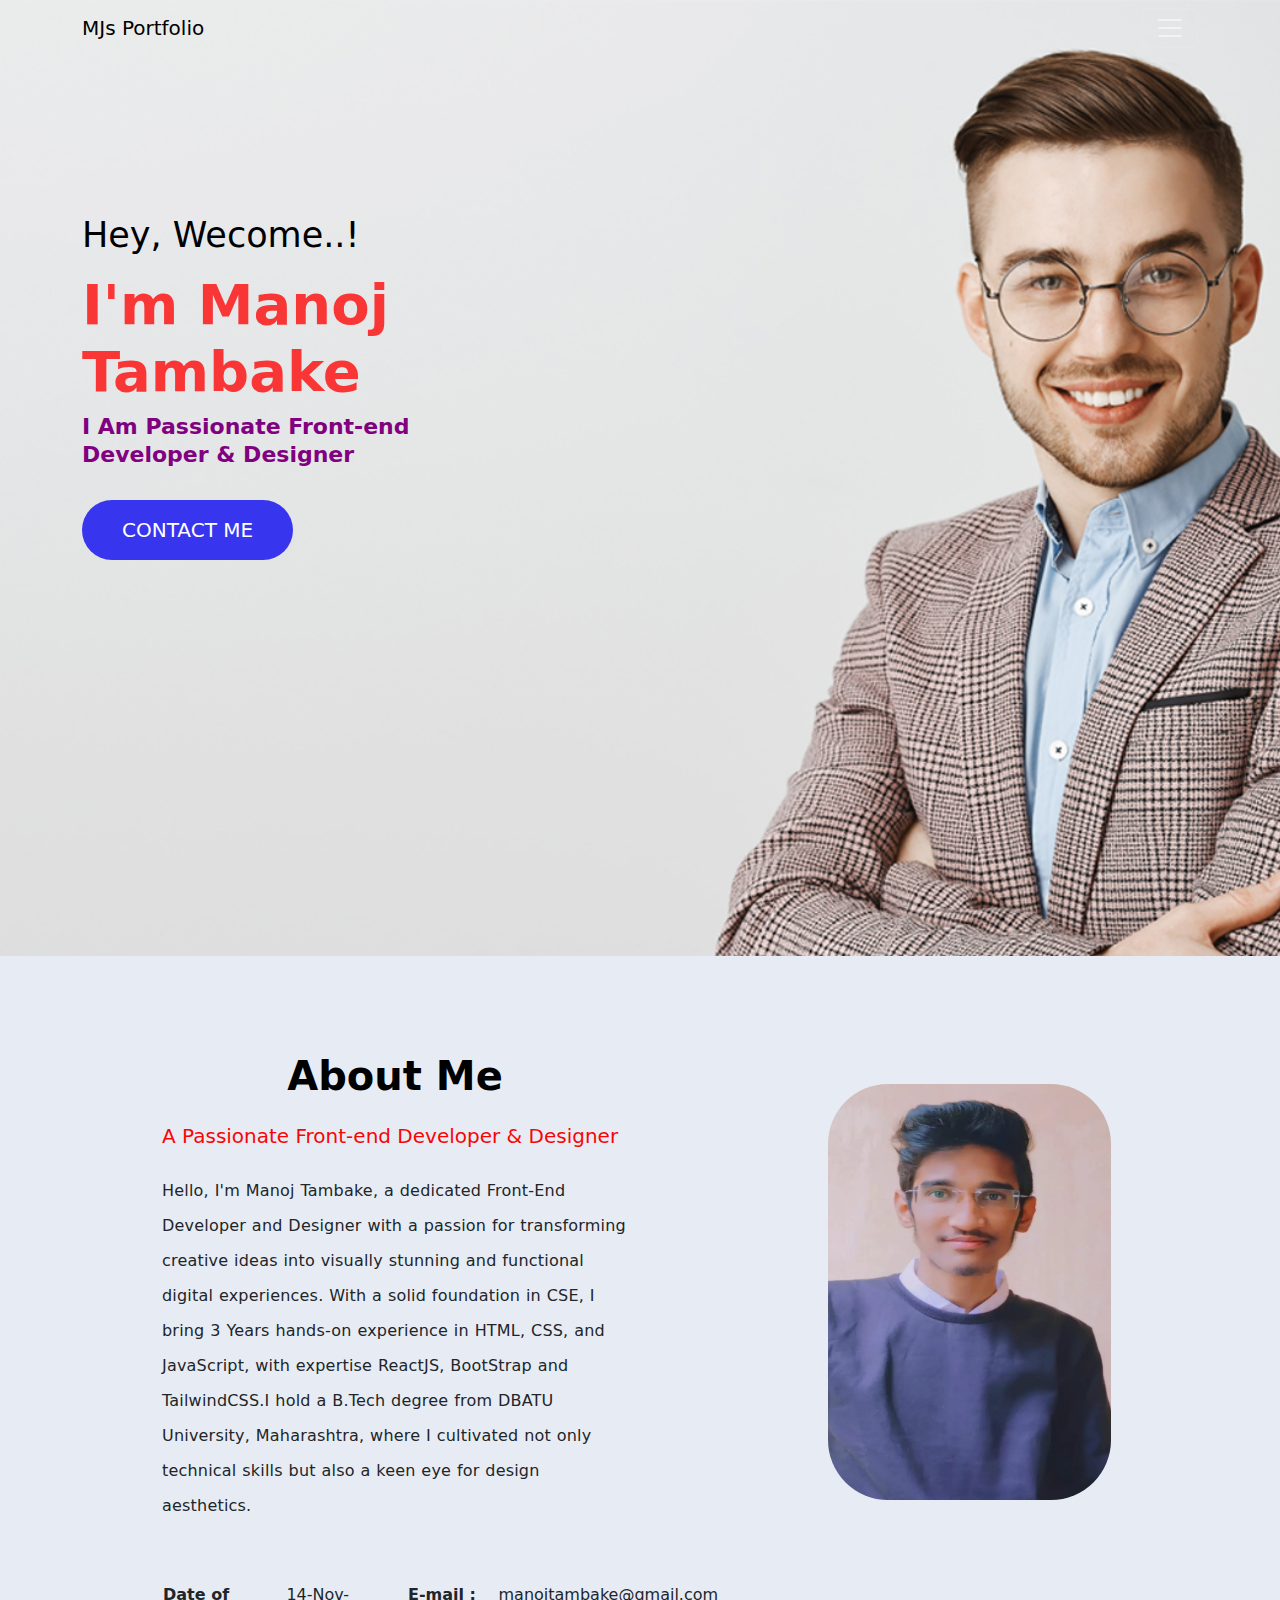
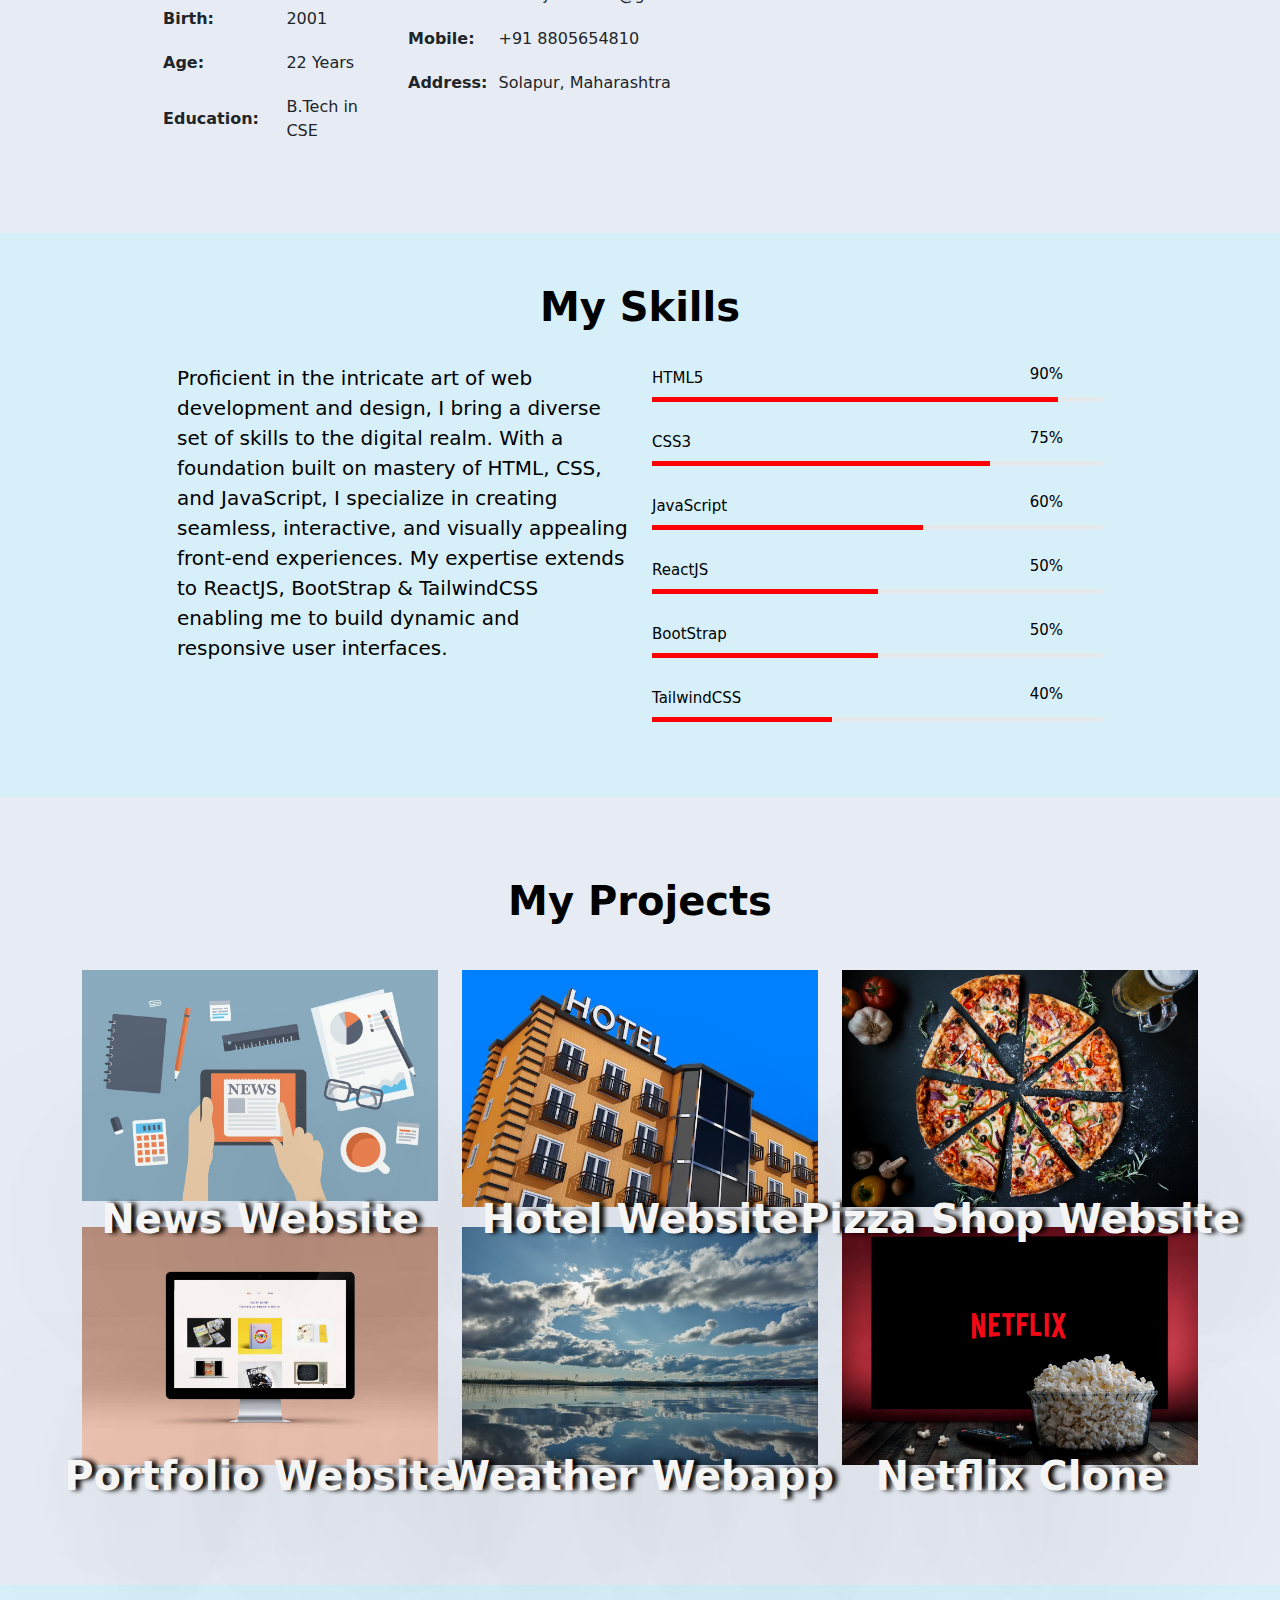
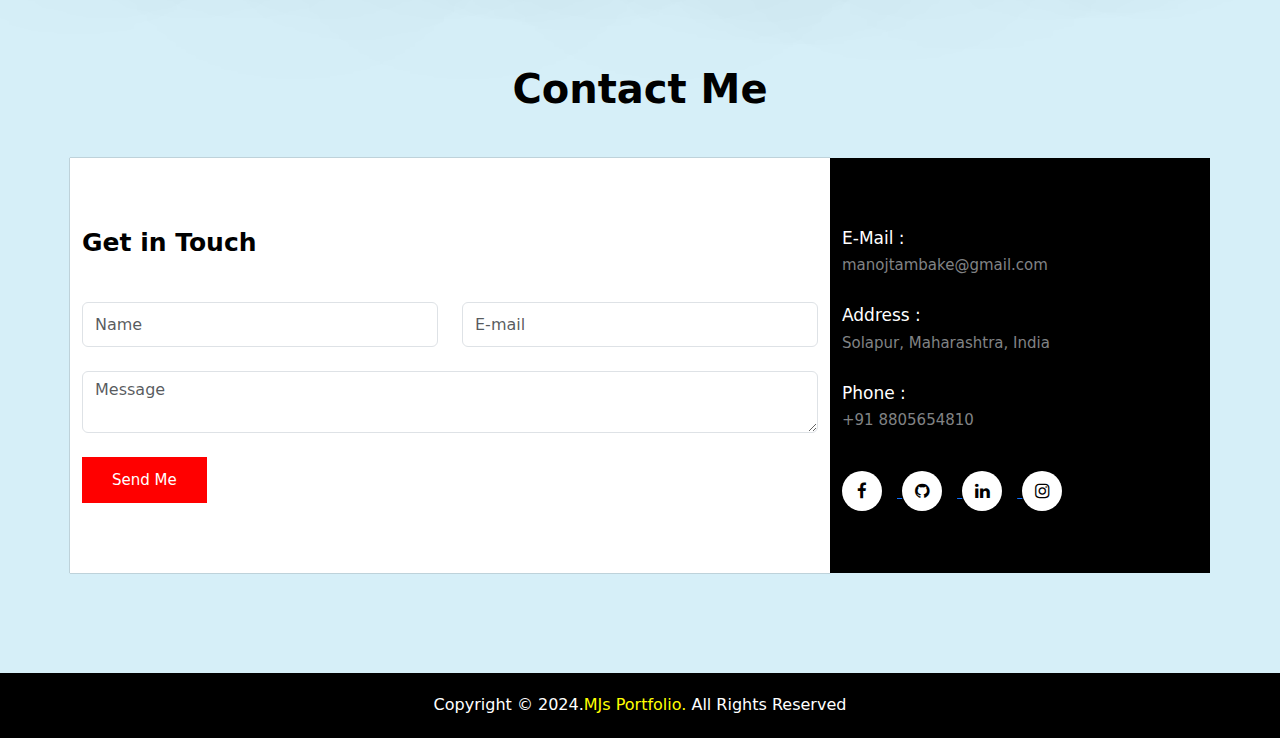
<file: Bharat_Intern_WD_Task-01_Portfolio Website/index.html>
<!DOCTYPE html>
<html lang="en">
  <head>
    <meta charset="UTF-8" />
    <meta name="viewport" content="width=device-width, initial-scale=1.0" />
    <title>Bharat Intern Task 01 -> Portfolio Website</title>
    <link rel="stylesheet" href="style.css" />
    <link
      href="https://cdn.jsdelivr.net/npm/bootstrap@5.2.3/dist/css/bootstrap.min.css"
      rel="stylesheet"
    />
    <link
      rel="stylesheet"
      href="https://cdnjs.cloudflare.com/ajax/libs/font-awesome/4.7.0/css/font-awesome.min.css"
    />
    <link
      rel="stylesheet"
      href="https://cdnjs.cloudflare.com/ajax/libs/OwlCarousel2/2.3.4/assets/owl.carousel.css"
    />
  </head>
  <body>

    <!--- NAVBAR --->

    <div class="container-fluid bg-image">
      <div class="container">
        <nav class="navbar navbar-dark text-black">
          <a class="navbar-brand text-black" href="#">MJs Portfolio</a>
          <button
            class="navbar-toggler text-black"
            type="button"
            data-bs-toggle="offcanvas"
            data-bs-target="#offcanvasNavbar"
            aria-controls="#offcanvasNavbar"
            aria-label="Toggle navigation"
          >
            <span class="navbar-toggler-icon icon-link-hover "></span>
          </button>
          <div
            class="offcanvas offcanvas-end text-black"
            tabindex="-1"
            id="offcanvasNavbar"
            aria-labelledby="offcanvasNavbarLabel"
          >
          <div class="offcanvas-header">
            <button type="button" class="btn-close text-black" data-bs-dismiss="offcanvas"></button>
          </div>
          
          <div class="offcanvas-body">
              <ul class="navbar-nav justify-content-end flex-grow-1">
                <li class="nav-item">
                  <a class="nav-link" href="#about-detail">Home</a>
                </li>
                <li class="nav-item">
                  <a class="nav-link" href="#aboutme">About Me</a>
                </li>
                <li class="nav-item">
                  <a class="nav-link" href="#about-skill">My Skills</a>
                </li>
                <li class="nav-item">
                  <a class="nav-link" href="#portfolio">My Projects</a>
                </li>
                <li class="nav-item">
                  <a class="nav-link" href="#contactme">Contact Me</a>
                </li>
                <div class="info">
                  <p>Let's work together?</p>
                  <a href="#">manojtambake@gmail.com</a>
                </div>
              </ul>
            </div>
          </div>
        </nav>
        

        <!--- HOME PAGE --->

        <div class="row">
          <div class="col-lg-5 col-md-6">
            <div class="about-detail" id="about-detail">
              <h5>Hey, Wecome..!</h5>
              <h1>I'm Manoj Tambake</h1>
              <p class="typing">
                I Am Passionate <span>Front-end Developer & Designer</span>
              </p>
              <a href="#contactme"><button>CONTACT ME</button></a>
            </div>
          </div>
          <div class="col-lg-7 col-md-6">
            <div class="banner-img"></div>
          </div>
        </div>
      </div>
    </div>


    <!--- ABOUT US --->

    <div class="container-fluid bg-color" id="aboutme">
      <div class="container">
        <div class="row">
          <div class="col-lg-6 col-md-8 col-12">
            <div class="about-right" id="about">
              <h2 class="text-center mt-3">About Me</h2>
              <div class="heading-borders">
                <span class="selected"></span>
              </div>
              <h6 class="mt-3">A Passionate Front-end Developer & Designer</h6>
              <p class="text-start">
                Hello, I'm Manoj Tambake, a dedicated Front-End Developer and
                Designer with a passion for transforming creative ideas into
                visually stunning and functional digital experiences. With a
                solid foundation in CSE, I bring 3 Years hands-on experience in
                HTML, CSS, and JavaScript, with expertise ReactJS, BootStrap and
                TailwindCSS.I hold a B.Tech degree from DBATU University,
                Maharashtra, where I cultivated not only technical skills but
                also a keen eye for design aesthetics.
              </p>
              <div class="row">
                <div class="col-md-6">
                  <table>
                    <tr>
                      <th>Date of Birth:</th>
                      <td>14-Nov-2001</td>
                    </tr>
                    <tr>
                      <th>Age:</th>
                      <td>22 Years</td>
                    </tr>
                    <tr>
                      <th>Education:</th>
                      <td>B.Tech in CSE</td>
                    </tr>
                  </table>
                </div>
                <div class="col-md-6">
                  <table>
                    <tr>
                      <th>E-mail :</th>
                      <td>manojtambake@gmail.com</td>
                    </tr>
                    <tr>
                      <th>Mobile:</th>
                      <td>+91 8805654810</td>
                    </tr>
                    <tr>
                      <th>Address:</th>
                      <td>Solapur, Maharashtra</td>
                    </tr>
                  </table>
                </div>
              </div>
            </div>
          </div>
          <div class="col-lg-6 col-md-4 col-3">
            <div class="about-left m-lg-3">
              <img src="mypic.jpeg" />
            </div>
          </div>
        </div>
      </div>
    </div>


    <!--------- SKILL SECTION ----------->

    <div class="container-fluid about-skill w-100" id="about-skill">
      <div class="container">
        <h2 class="text-center">My Skills</h2>
        <div class="heading-borders">
          <span class="selected"></span>
        </div>
        <div class="row mt-4">
          <div class="col-lg-1"></div>
          <div class="col-lg-5 col-md-6">
            <p>
              Proficient in the intricate art of web development and design, I
              bring a diverse set of skills to the digital realm. With a
              foundation built on mastery of HTML, CSS, and JavaScript, I
              specialize in creating seamless, interactive, and visually
              appealing front-end experiences. My expertise extends to ReactJS,
              BootStrap & TailwindCSS enabling me to build dynamic and
              responsive user interfaces.
            </p>
          </div>
          <div class="col-lg-5 col-md-6">
            <div class="skill-section">
              <p>HTML5</p>
              <span>90%</span>
            </div>
            <div class="skill-experience">
              <span style="width: 90%"></span>
            </div>
            <div class="skill-section">
              <p>CSS3</p>
              <span>75%</span>
            </div>
            <div class="skill-experience">
              <span style="width: 75%"></span>
            </div>
            <div class="skill-section">
              <p>JavaScript</p>
              <span>60%</span>
            </div>
            <div class="skill-experience">
              <span style="width: 60%"></span>
            </div>
            <div class="skill-section">
              <p>ReactJS</p>
              <span>50%</span>
            </div>
            <div class="skill-experience">
              <span style="width: 50%"></span>
            </div>
            <div class="skill-section">
              <p>BootStrap</p>
              <span>50%</span>
            </div>
            <div class="skill-experience">
              <span style="width: 50%"></span>
            </div>
            <div class="skill-section">
              <p>TailwindCSS</p>
              <span>40%</span>
            </div>
            <div class="skill-experience">
              <span style="width: 40%"></span>
            </div>
          </div>
        </div>
      </div>
    </div>



    <!--- PROJECT SECTION --->

    <div class="container-fluid pb-100" id="portfolio">
      <div class="container">
        <div class="row">
          <div class="col-12">
            <div class="heading-section">
              <h2>My Projects</h2>
              <div class="heading-borders">
                <span class="selected"></span>
              </div>
            </div>
          </div>
        </div>

        <div class="row">
           <div class="col-lg-4 col-md-6 col-xs-12">
            <div class="portfolio-section">
             <img src="news.jpg" />
              <h1 class="position-absolute">News Website</h1>
              </div>
              </div>
              <div class="col-lg-4 col-md-6 col-xs-12">
            <div class="portfolio-section">
              <img src="hotel.avif" />
              <h1 class="position-absolute">Hotel Website</h1>
            </div>
          </div>
          <div class="col-lg-4 col-md-6 col-xs-12">
            <div class="portfolio-section">
              <img src="pizza.jpg" />
              <h1 class="position-absolute">Pizza Shop Website</h1>
            </div>
          </div>
          <div class="col-lg-4 col-md-6 col-xs-12">
            <div class="portfolio-section">
              <img src="portfolio.jpg" />
              <h1 class="position-absolute">Portfolio Website</h1>
            </div>
          </div>
          <div class="col-lg-4 col-md-6 col-xs-12">
            <div class="portfolio-section">
              <img src="weather.avif" />
              <h1 class="position-absolute">Weather Webapp</h1>
            </div>
          </div>
          <div class="col-lg-4 col-md-6 col-xs-12">
            <div class="portfolio-section">
              <img src="netflix.jpg" />
              <h1 class="position-absolute">Netflix Clone</h1>
            </div>
          </div>
         </div>
      </div>
    </div>


    <!-------------- CONTACT SECTION ------------->

    <div class="container-fluid pb-100 contact-section" id="contactme" >
      <div class="container">
        <div class="row">
          <div class="col-12">
            <div class="heading-section">
              <h2>Contact Me</h2>
              </div>
          </div>
        </div>
        <div class="row">
          <div class="col-lg-8 col-md-7 col-12 contact-form">
            <h2>Get in Touch</h2>
            <div class="row">
              <div class="col-md-6 col-12 mt-4">
                <input type="text" class="form-control" placeholder="Name" />
              </div>
              <div class="col-md-6 col-12 mt-4">
                <input type="text" class="form-control" placeholder="E-mail" />
              </div>
              <div class="col-12 mt-4">
                <textarea class="form-control" placeholder="Message"></textarea>
              </div>
              <div class="col-12 mt-4">
                <button>Send Me</button>
              </div>
            </div>
          </div>
          <div class="col-lg-4 col-md-5 contact-info">
            <div class="col-12">
              <h4>E-Mail :</h4>
              <p>manojtambake@gmail.com</p>
            </div>
            <div class="col-12">
              <h4>Address :</h4>
              <p>Solapur, Maharashtra, India</p>
            </div>
            <div class="col-12">
              <h4>Phone :</h4>
              <p>+91 8805654810</p>
            </div>
            <div class="col-12">
              <a href="https://www.facebook.com/mr.manojmt/" target="_blank">
                <i class="fa fa-facebook"> </i>
              </a>
              <a href="https://github.com/manoj-mj2001" target="_blank">
                <i class="fa fa-github"> </i>
              </a>
              <a
                href="https://www.linkedin.com/in/manoj-tambake/"
                target="_blank"
              >
              <i class="fa fa-linkedin"> </i>
              </a>
              <a href="https://www.instagram.com/i_mr.manoj/" target="_blank">
                <i class="fa fa-instagram"> </i>
              </a>
            </div>
          </div>
        </div>
      </div>
    </div>


    <!--------FOOTER --------->

    <div class="container-fluid footer">
      <div class="container">
          <p class="text-center">Copyright © 2024.<span>MJs Portfolio.</span> All Rights Reserved</p>
     </div>
      </div>
    </div>
    <script src="https://ajax.googleapis.com/ajax/libs/jquery/3.6.4/jquery.min.js"></script>
    <script src="https://cdn.jsdelivr.net/npm/bootstrap@5.2.3/dist/js/bootstrap.bundle.min.js"></script>
    <script src="https://cdnjs.cloudflare.com/ajax/libs/OwlCarousel2/2.3.4/owl.carousel.min.js"></script>
  </body>
</html>
</file>
<file: Bharat_Intern_WD_Task-01_Portfolio Website/style.css>
@import url('https://fonts.googleapis.com/css2?family=Poppins:wght@300;400;500;600;700;800;900&display=swap');

body {
  font-size: 14px;
  font-family: poppins, sans-serif;
}
.bg-image {
  background: url('background.jpg');
  background-size: cover;
  background-repeat: no-repeat;
}

/****** NAVBAR ******/
.navbar {
  padding-top: 35px;
}
.navbar-brand {
  font-size: 50px;
  color: black;
}
.offcanvas-header {
  justify-content: end;
}
.nav-item .nav-link {
  color: black;
  font-size: larger;
}
.info {
  padding-top: 15px;
}
.info p {
  margin: 0px;
}
.navbar .info a {
  font-size: 23px;
  color: black;
}
.pb-100 {
  padding-bottom: 100px;
}
.navbar .navbar-toggler-icon {
  color: #343434;
}

.nav-item .nav-link:hover {
  color: rgba(61, 12, 224, 0.901);
}


/********* HOME PAGE *******/
.about-detail {
  padding-top: 35%;
  padding-bottom: 100px;
}
.about-detail h5 {
  font-size: 35px;
  margin-bottom: 15px;
  color: black;
  font-weight: 400;
}
.about-detail h1 {
  font-size: 56px;
  color:rgba(255, 0, 0, 0.768);
  font-weight: bolder;
}
.about-detail p {
  font-size: 22px;
  color:purple;
  line-height: 28px;
  font-weight: 750;
}
.about-detail button {
  border: none;
  padding: 15px 40px;
  margin-top: 15px;
  color: white;
  background: #3835ef;
  font-size: 20px;
  font-weight: 500;
  border-radius: 30px;
}
.about-detail button i {
  font-size: 15px;
  margin-left: 5px;
}
.banner-img {
  position: relative;
  width: 100%;
  height: 100vh;
}
.banner-img img {
  position: absolute;
  bottom: 0px;
  width: 90%;
}


/*************** ABOUT US ***************/

.bg-color {
  background-color: #e7ecf4;
}
.about-left img {
  width: 55%;
  margin-left: 10rem;
  margin-top: 7rem;
  background-size: cover;
  border-radius: 60px;
}
.about-right {
  padding-top: 80px;
  padding-bottom: 80px;
  margin-left: 5rem;
}
.container h2 {
  font-size: 40px;
  color: black;
  font-weight: 600;
}
.about-right h6 {
  color: #f90505;
  font-size: 20px;
  margin-bottom: 25px;
}
.about-right p {
  line-height: 35px;
  font-size: 16px;
  margin-bottom: 50px;
  letter-spacing: 0.2px;
  word-spacing: 0.5px;
}
.about-right p span {
  color: black;
  font-weight: 600;
  border-bottom: 3px solid red;
}
.about-right table tr td {
  padding: 10px;
}


/********** SKILL SECTION *********/

.about-skill {
  padding: 50px 0px;
  height: 100% !important;
  background-color:rgba(135, 207, 235, 0.34);
}
.about-skill p {
  font-size: 20px;
  line-height: 30px;
  color: black;
}
.about-skill p span {
  color: red;
  font-weight: 600;
}
.skill-section {
  font-size: 25px;
  color: black;
  font-weight: 400;
  margin-bottom: 25px;
}
.skill-section p {
  float: left;
  margin-bottom: 4px;
  color: black;
  font-size: 15px;
}
.skill-section span {
  float: right;
  margin-bottom: 5px;
  color: black;
  font-size: 15px;
  margin-right: 40px;
}
.skill-experience {
  width: 100%;
  float: left;
  background: #e7e7e7d1;
  border-radius: 10px;
  margin-bottom: 25px;
}
.skill-experience span {
  background: red;
  height: 5px;
  float: left;
}


/********* PROJECT SECTION *********/

#portfolio{
   background-color:#e7ecf4;
}
.portfolio-section {
  text-align: center;
  justify-content: center;
  display: flex;
 }
.portfolio-section img {
  width: 100%;
  margin-bottom: 20px;
  opacity: 1;
  transition: 0.3s ease;
}
.portfolio-section h1 {
  margin-top: 225px;
  color: whitesmoke;
  font-weight: 800;
  text-shadow: 0 0 500px black, 5px 0 5px black;
}
.portfolio-section img:hover {
  opacity: 0.3;
  cursor: pointer;
}


/********* CONTACT SECTION *********/

.contact-section{
  background-color:rgba(135, 207, 235, 0.34);
}
.contact-info {
  background: black;
  padding: 45px;
}
.contact-info h4 {
  font-size: 17px;
  margin-top: 25px;
  color: white;
  margin-bottom: 2px;
}
.contact-info p {
  font-size: 15px;
  color: #818385;
  line-height: 30px;
}
.contact-info i {
  background: #fff;
  color: black;
  height: 40px;
  border-radius: 50%;
  font-size: 17px;
  margin-right: 15px;
  margin-top: 20px;
  width: 40px;
  line-height: 40px;
  text-align: center;
}
.contact-form {
  background: white;
  padding: 45px;
  box-shadow: 0px 0px 1px 0px #484848;
}
.contact-form h2 {
  margin-top: 25px;
  font-size: 25px;
  margin-bottom: 20px;
}
.contact-form input {
  height: 45px;
}
.contact-form button {
  color: white;
  border: none;
  background: red;
  padding: 12px 30px;
  font-size: 15px;
  margin-bottom: 25px;
}

.heading-section {
  padding-bottom: 30px;
  padding-top: 80px;
}
.heading-section h2 {
  text-align: center;
  color: black;
  font-size: 40px;
  margin-bottom: 15px;
}
.heading-section p {
  font-size: 15px;
  text-align: center;
  margin-bottom: 30px;
}
.heading-borders {
  text-align: center;
  justify-content: center;
  display: flex;
}


/********* FOOTER *********/

.footer {
  background: black;
  padding: 20px 0px 5px 0px;
}
.footer p {
  color: white;
  text-align: right;
}
.footer-section i {
  font-size: 20px;
  margin-right: 10px;
  color: white;
}
.footer span {
  color: yellow;
}
</file>
